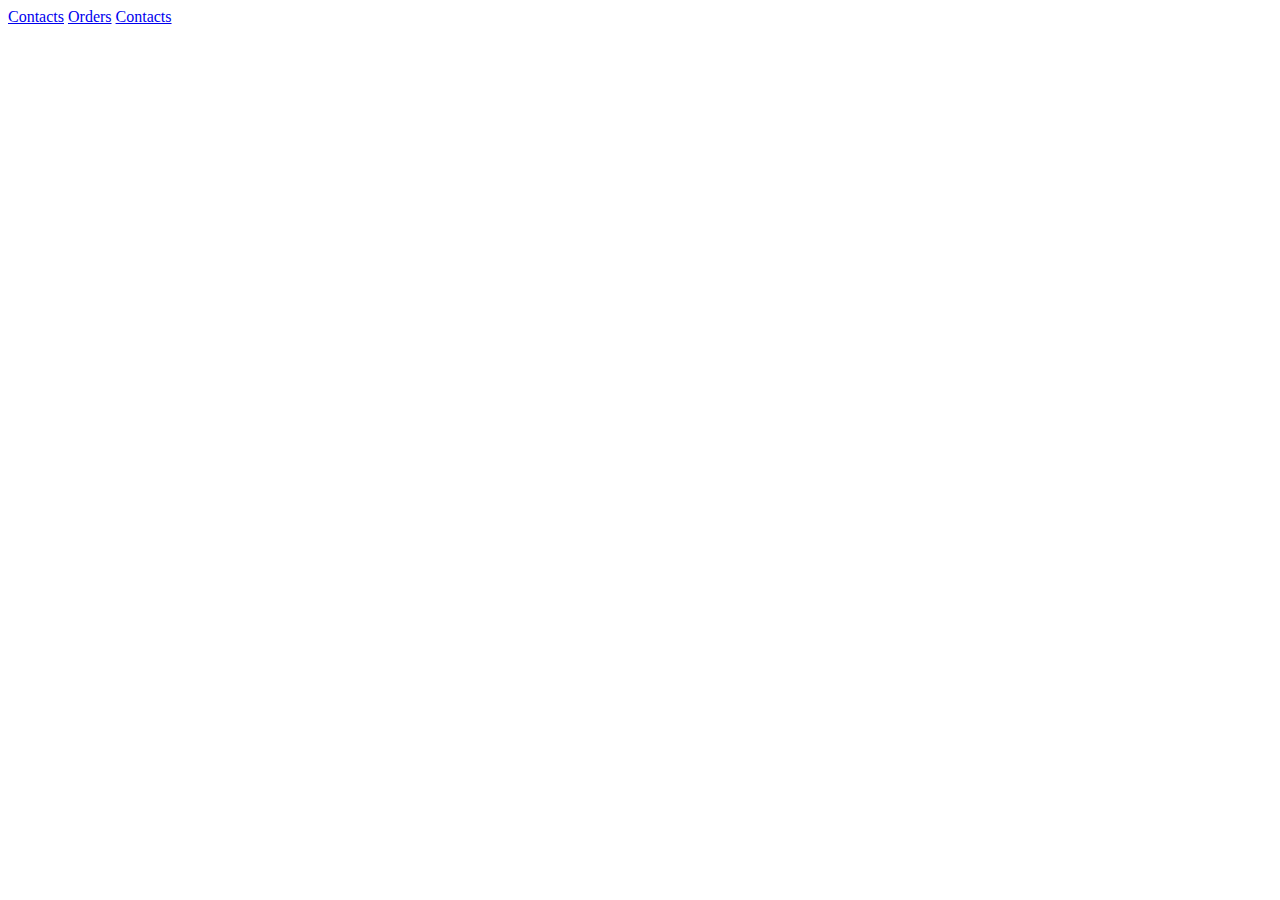
<file: index.html>
<!DOCTYPE html>
<html>
<head>
      <title>Index Page</title>
</head>
<body>

<a href = "contacts.html">Contacts</a>
<a href = "orders/orders.html">Orders</a>
<a href = "contacts.html#para1">Contacts</a>

</body>
</html>
</file>
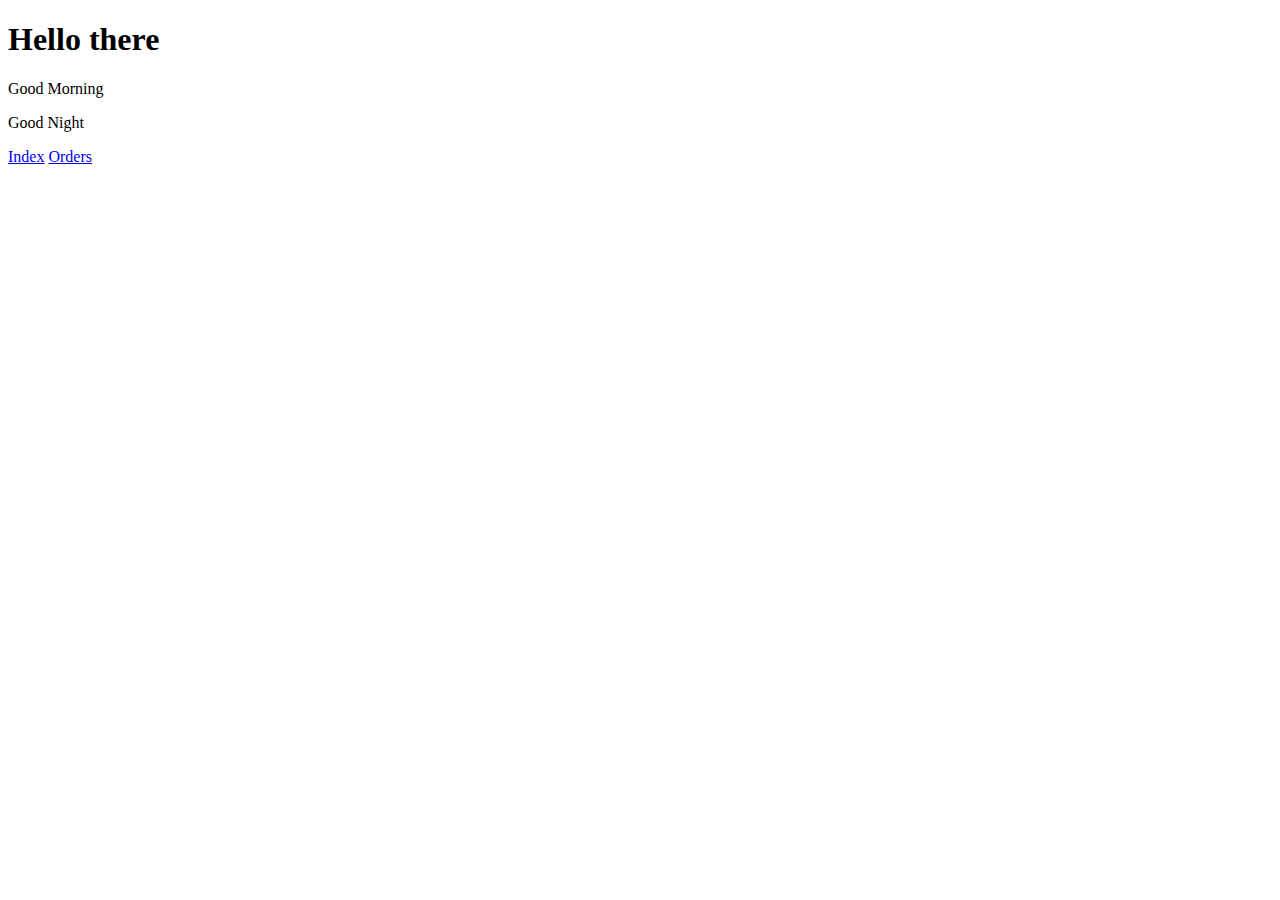
<file: contacts.html>
<!DOCTYPE html>
<html>
<head>
      <title>Contacts Page</title>
</head>
<body>
<h1 id="TheHeader">Hello there</h2>
<p id="para1">Good Morning</p>
<p id="para2">Good Night</p>
<a href = "index.html">Index</a>
<a href = "orders/orders.html">Orders</a>

</body>
</html>
</file>
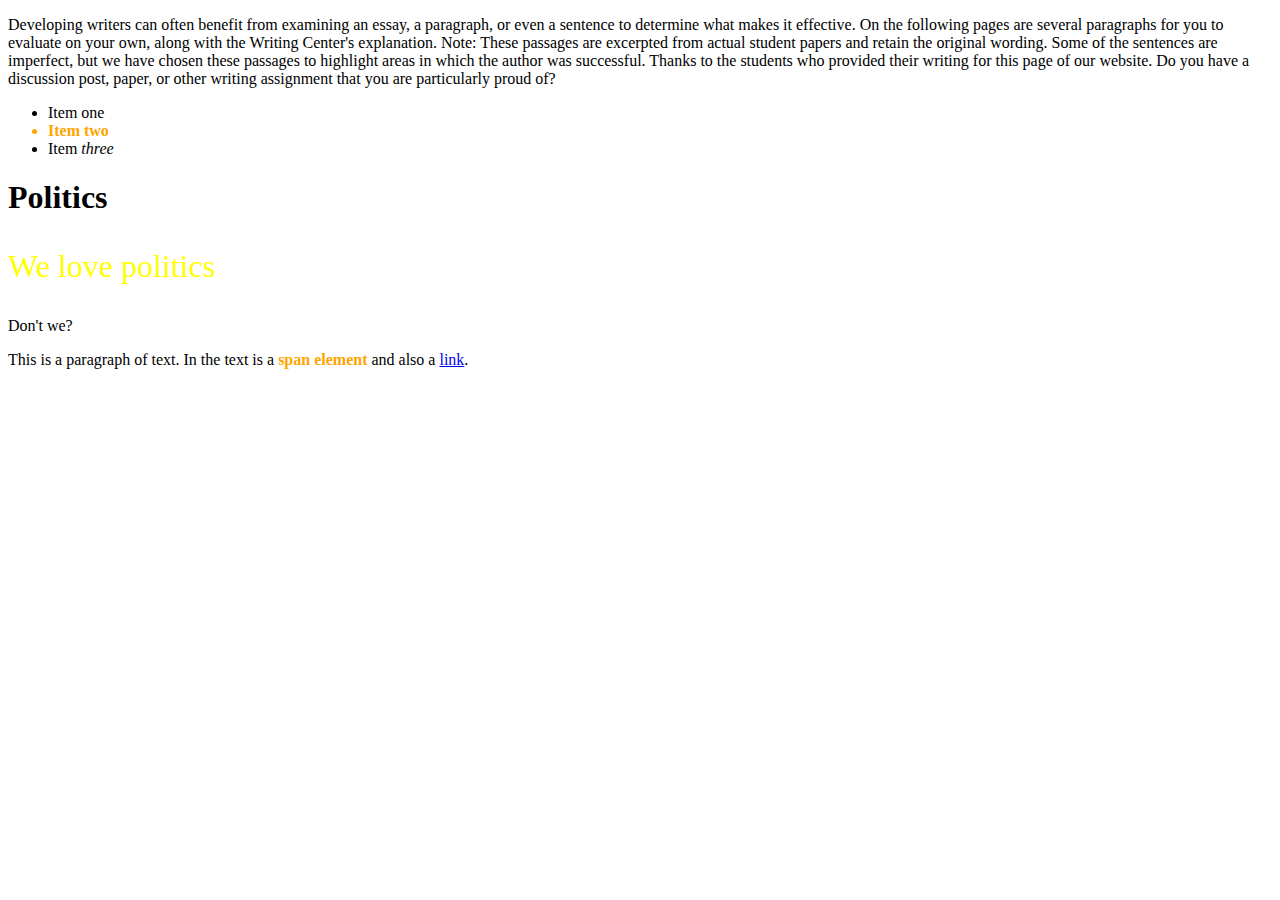
<file: css_example.html>
<!DOCTYPE html>
<html>
<head>
	<title>CSS Example</title>
	<link rel = "stylesheet" href="style.css">

</head>
<body>
	<p>
	Developing writers can often benefit from examining an essay, a paragraph, or even a sentence to determine what makes it effective. On the following pages are several paragraphs for you to evaluate on your own, along with the Writing Center's explanation.
Note: These passages are excerpted from actual student papers and retain the original wording. Some of the sentences are imperfect, but we have chosen these passages to highlight areas in which the author was successful.
Thanks to the students who provided their writing for this page of our website. Do you have a discussion post, paper, or other writing assignment that you are particularly proud of?
	</p>

	<ul>
	 	<li>Item one</li>
		<li class="special">Item two</li>
		<li>Item <em>three</em></li>
	</ul>

	<h1> Politics </h1>
        <p> We love politics</p>
        <p> Don't we? </p>


	<p>This is a paragraph of text. In the text is a <span class="special">span element </span> and also a <a href="http://example.com">link</a>.</p>
</body>
</html>
</file>
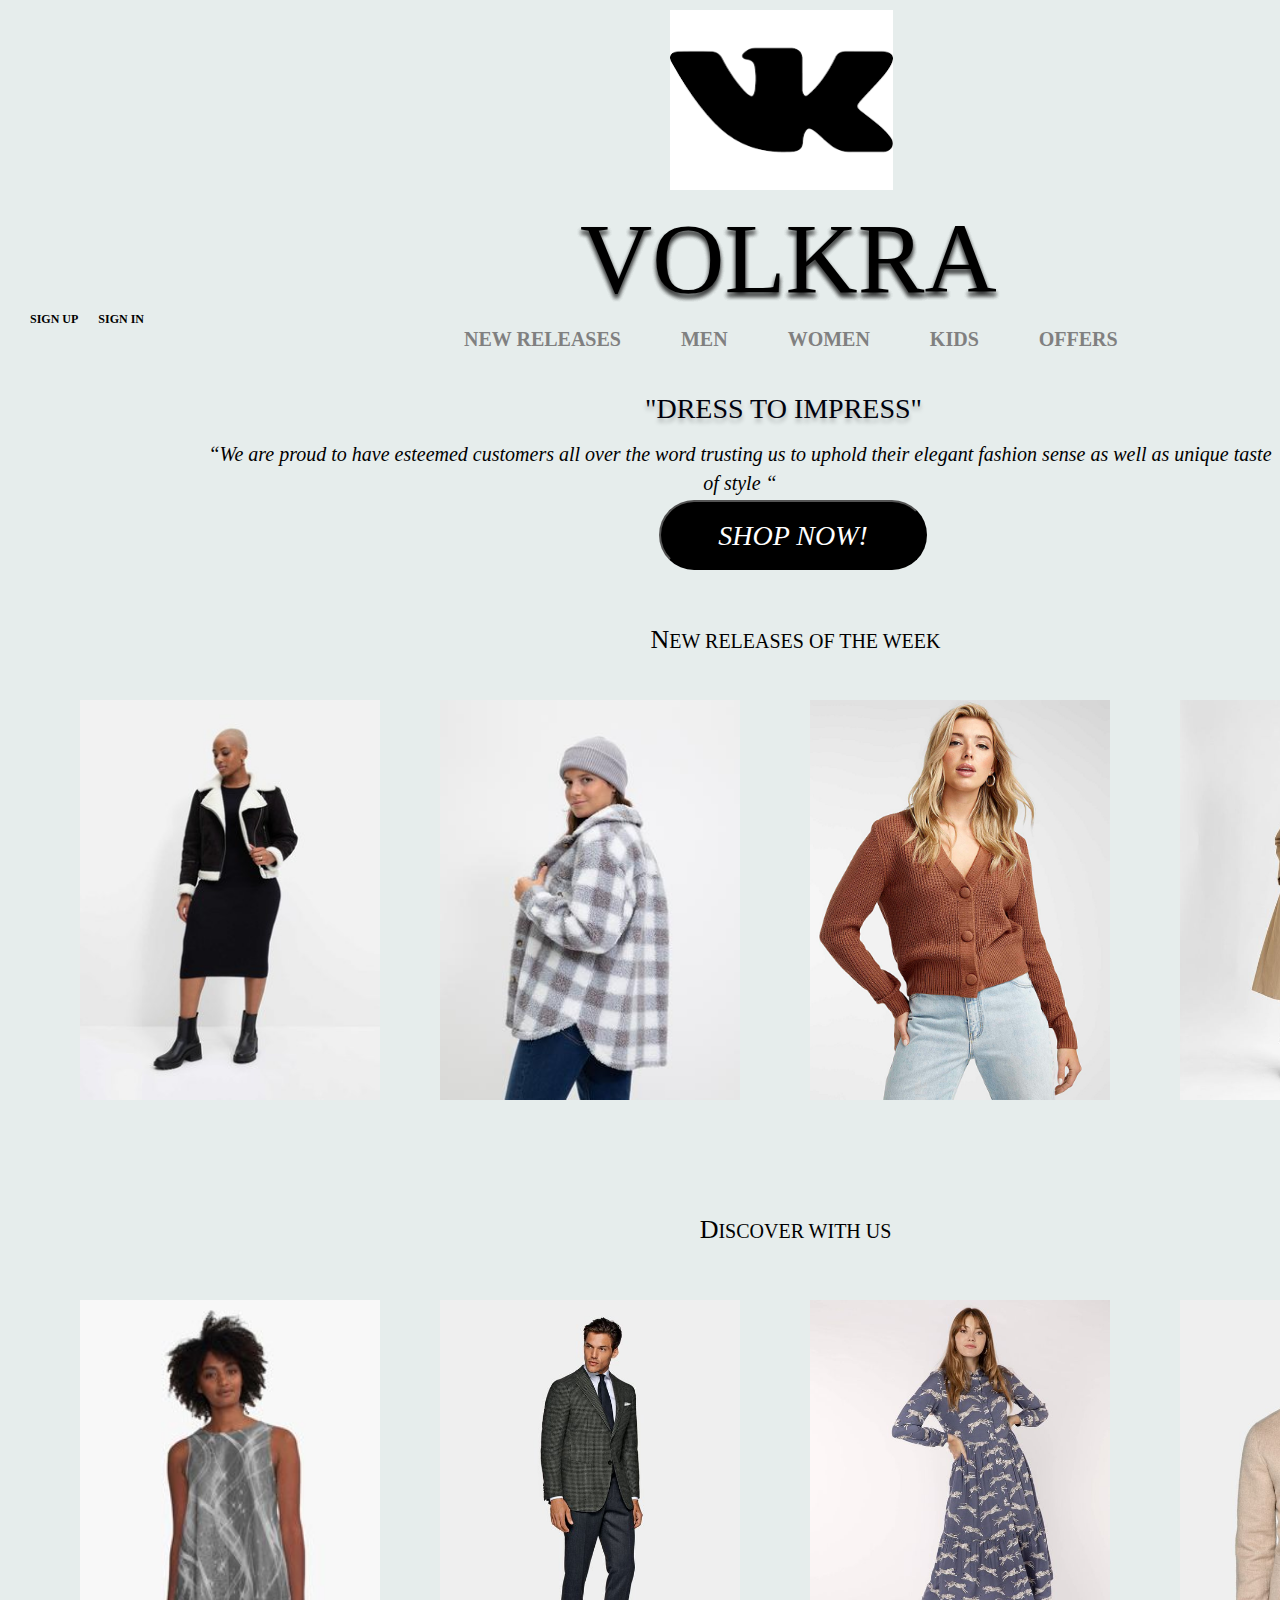
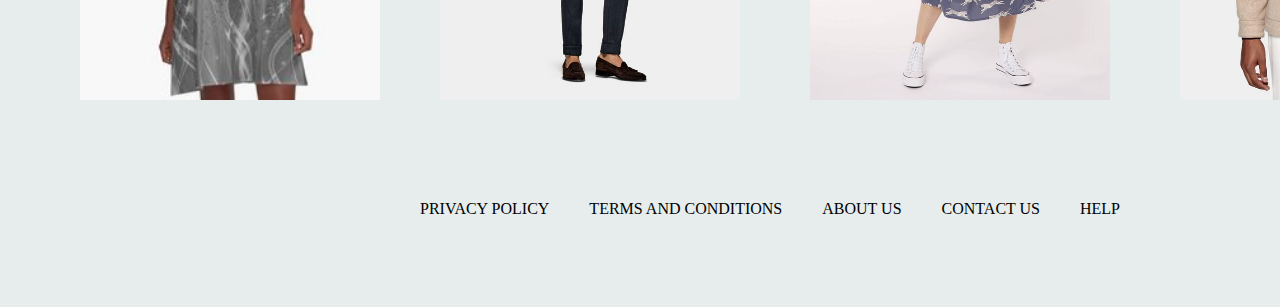
<file: VOLKRA/VOLKRAhomepage.html>
<!DOCTYPE html>
<html>
<head>
    <title> Homepage </title>
    <link rel = "stylesheet" href="VOLKRAstyles.css">
   <link rel="stylesheet" href="https://cdnjs.cloudflare.com/ajax/libs/font-awesome/4.7.0/css/font-awesome.min.css">
</head>
<body>
      <img src="VK-emblem2.png" class="center">
      <h1 class = "Volkraicon"> VOLKRA </h1>

      <header>
        <nav>
          <ul class = "navigation_bar">
            <li class="sign_up"><a href="http://localhost/ecommerce_project/VOLKRA/Volkra_Signup.php">SIGN UP</a></li>
            <li class="sign_in"><a href="http://localhost/ecommerce_project/VOLKRA/Volkra_Signin.php">SIGN IN</a></li>
            <li><a href = "#"> NEW RELEASES </a></li>
            <li><a href = "#"> MEN </a></li>
            <li><a href = "#"> WOMEN </a></li>
            <li><a href = "#"> KIDS </a></li>
            <li><a href = "#"> OFFERS </a></li>
          </ul>
        </nav>
     </header>

     <div class = "search">
       <input type="text" name="box" placeholder="Search Anything...">
        <div class = "btn">
          <a href = "#"></a>
        </div>
     </div>

     <h2 class="motto"> "DRESS TO IMPRESS" </h2>
     <h3 class= "notion"> “We are proud to have esteemed customers all over the word trusting us to uphold their elegant fashion
sense as well as unique taste of style “ </h3>

     <button class = "shopbutton">SHOP NOW!</button>
    <p class = "NEW_RELEASES_ICON">NEW RELEASES OF THE WEEK</p>

    <div class="HOMEPAGE_IMAGES_ROW1">
      <div><img src="Bonded-Faux-Suede-Sherpa-Aviator-Jacket-BLACK-506000400.jpg" class = "img1" ></div>
      <div><img src="Anti-Pill-Print-Borg-Shacket-X-GREY-505887164-back.jpg" class="img2"></div>
      <div><img src="A1_2.jpg"class="img3"></div>
      <div><img src="381815d9fb066c4eb0da816707a1c1c2.jpg"class="img4"></div>
    </div>

    <p class = "DISCOVER_WITH_US_ICON">DISCOVER WITH US</p>

    <div class="HOMEPAGE_IMAGES_ROW2">
      <div><img src="c3234536128ba2fbf30d06475b0ba703.jpg" class = "img5" ></div>
      <div><img src="58d84d21b1b9e8531dd70a1901959267.jpg" class="img6"></div>
      <div><img src="7612bb5cf418194e72aa19f700dc1be0.jpg"class="img7"></div>
      <div><img src="899692bb975c1e9f46fa10b8a46d2549.jpg"class="img8"></div>
    </div>

    <div class = "More_info">
      <div class = "privacy_policy"><a href = "#">  PRIVACY POLICY    </a></div>
      <div class = "terms_and_conditions"><a href = "#">  TERMS AND CONDITIONS    </a></div>
      <div class = "about_us"><a href = "#">  ABOUT US    </a></div>
      <div class = "contact_us"><a href = "#">  CONTACT US    </a></div>
      <div class = "help"><a href = "#">  HELP    </a></div>
    </div>


</body>
</html>
</file>
<file: style.css>
.special {
  color: orange;
  font-weight: bold;
}

h1 + p {
font-size: 200%;
color: yellow;
}

li em{
color; rebeccapurple;
}

body h1 + p.special {
  color: yellow;
  background-color: black;
  padding: 5px;
}
</file>
<file: VOLKRA/VOLKRAstyles.css>
*{
  margin:0;
  padding:0;
}



.center{
  position: absolute;
  width: 223px;
  height: 180px;
  left: 670px;
  top: 10px;

}
.Volkraicon{
  position: absolute;
  width: 500px;
  height: 177px;
  left: 580px;
  top: 170px;
  font-family: 'Macondo';
  font-style: normal;
  font-weight: 400;
  font-size: 100px;
  line-height: 177px;
  color: #000000;
  text-shadow: 0px 4px 4px rgba(0, 0, 0, 0.25), 0px 4px 4px rgba(0, 0, 0, 0.25), 0px 4px 4px rgba(0, 0, 0, 0.25), 0px 4px 4px rgba(0, 0, 0, 0.25), 0px 4px 4px rgba(0, 0, 0, 0.25);
}


body{
  background-color: #e6edec;
  height: 100vh;
}

nav ul{
  position: absolute;
  top:280px;
  left:30px;

  list-style: none;
  display:flex;
  flex-direction: row;
  padding-top: 25px;
  padding-left: 0px;
}

nav ul li a{
font-family: 'sans-serif';
font-style:normal;
font-weight: 700;
font-size: 20px;
line-height: 29px;
padding-left: 20px;
padding-top:20px;
padding-right: 40px;
padding-bottom: 15px;

text-decoration: none;
color: grey;
display:block;
-webkit-transition-duration:0.3s;
transition-duration:0.3s;
-webkit-transition-property:box-shadow,transform;
transition-property:box-shadow,transform;
}


nav ul li a:hover,nav ul li a:focus,nav ul li a:active{
  color:black;
  -webkit-transform:scale(1.1);
  transform:scale(1.1);
  text-decoration:underline;
}


.item_button a:hover{
  text-decoration: underline;
}

.sign_in a{

  padding-right: 300px;
  padding-top: 0px;
  padding-left: 20px;
  color: black;
  font-size: 12px;
  font-weight: bold;
  -webkit-transition-property:box-shadow,transform;
  transition-property:transform;
  -webkit-transition-duration:0.3s;
  transition-duration:0.3s;

}


  .sign_in a:hover, .sign_in a:hover, .sign_in a:hover{
    -webkit-transform:scale(1.01);
    transform:scale(1.01);
    text-decoration: underline;
    text-shadow:  0px 2px 2px rgba(0, 0, 0, 0.10), 0px 2px 2px rgba(0, 0, 0, 0.10);

}

.sign_up a{
  color: black;
  font-size: 12px;
  padding-right: 0px;
  padding-top: 0px;
  padding-left: 0px;
  -webkit-transition-property:box-shadow,transform;
  transition-property:transform;
  -webkit-transition-duration:0.3s;
  transition-duration:0.3s;
}

.sign_up a:hover, .sign_up a:hover, .sign_up a:hover{
  -webkit-transform:scale(1.05);
  transform:scale(1.05);
  text-decoration: underline;
  text-shadow: 0px 2px 2px rgba(0, 0, 0, 0.10), 0px 2px 2px rgba(0, 0, 0, 0.10);
}

.search{
  position:absolute;
  left:1430px;
  top:310px;
  transform:translate(-50%,-50%);
}

.cart_div {
  position:absolute;
  left:1500px;
  top:250px;
  transform:translate(-50%,-50%);
  text-decoration: none;
  font-size: 20px;
  border-radius: 20px;
  padding-left:10px;
  padding-right:15px;
  padding-top: 10px;
  padding-bottom: 10px;
}

.cart_div a{
  text-decoration: none;
  color: black;
  font-size: 18px;
  font-weight: bold;
  -webkit-transition-property:box-shadow,transform;
  transition-property:transform;
  -webkit-transition-duration:0.3s;
  transition-duration:0.3s;
}

.cart_div a:hover, .cart_div a:hover, .cart_div a:hover{
  -webkit-transform:scale(1.05);
  transform:scale(1.05);
  text-decoration: underline;
  text-shadow: 0px 2px 2px rgba(0, 0, 0, 0.10), 0px 2px 2px rgba(0, 0, 0, 0.10);
}

input{
  border: 2px solid black;
  height:40px;
  width:250px;
  border-radius: 50px;
  padding: 0px 10px;
  -webkit-transition-property:transform;
  transition-property:transform;
  -webkit-transition-duration:0.5s;
  transition-duration:0.5s;
  background-color: #e6edec;
  color: black;
}

input:hover,input:focus{
  -webkit-transform:scale(1.05);
  transform:scale(1.05);
  border: 3px solid black;
}


input:hover[type="text"],input:focus[type="text"], textarea:focus,textarea:hover{
  font-weight: bold;
  color: grey;
  font-size: 85%;

}


.motto{
font-family: 'Hind';
font-style: normal;
font-weight: 400;
font-size: 28px;
line-height: 58px;
color: #00010C;
text-shadow: 0px 4px 4px rgba(0, 0, 0, 0.25);
position: absolute;
left: 645px;
top:380px;
}

.notion{
font-family: 'Inter';
font-style: italic;
font-weight: 400;
font-size: 20px;
line-height: 29px;
text-align: center;
color: #000000;
position: absolute;
top:440px;
left:200px;
}

.shopbutton{
font-family: 'Inter';
font-style: italic;
font-weight: 300;
font-size: 28px;
line-height: 39px;
color: #FFFFFF;
position: absolute;
width: 268px;
height: 70px;
left: 659px;
top: 500px;
border-radius: 100px;
color: white;
background-color: black;
cursor: pointer;
-webkit-transition-duration:0.3s;
transition-duration:0.3s;
-webkit-transition-property:box-shadow,transform;
transition-property:box-shadow,transform;
text-decoration: none;
}

.shopbutton a{
  text-decoration: none;
  color: white;
}

.shopbutton:hover, .shopbutton:focus, .shopbutton:active{
  box-shadow: 0 0 20px rgba(0, 0, 0, 0.5);
  -webkit-transform:scale(1.1);
  transform:scale(1.1);
}

.NEW_RELEASES_ICON{
  position: absolute;
width: 521px;
height: 100px;
left: 535px;
top: 590px;
font-family: 'Manuale';
font-style: normal;
font-weight: 400;
font-size: 20px;
line-height: 100px;
text-align: center;
color: #000000;
}

.HOMEPAGE_IMAGES_ROW1{
  display: flex;
}

.img1{
  padding-right: 80px;
  padding-top: 100px;
  padding-bottom: 30px;
  padding-left: 40px;
  position: absolute;
width: 300px;
height: 400px;
left: 40px;
top: 600px;
-webkit-transition-property:box-shadow,transform;
transition-property:transform;
-webkit-transition-duration:0.3s;
transition-duration:0.3s;
}

.img1:hover, .img1:focus, .img1:active{
  -webkit-transform:scale(1.1);
  transform:scale(1.1);
}

.img2{
  padding-right: 80px;
  padding-top: 100px;
  padding-bottom: 30px;
  position: absolute;
  width: 300px;
  height: 400px;
  left: 440px;
  top: 600px;
 -webkit-transition-property:box-shadow,transform;
 transition-property:transform;
-webkit-transition-duration:0.3s;
transition-duration:0.3s;

}

.img2:hover, .img2:focus, .img2:active{
  -webkit-transform:scale(1.1);
  transform:scale(1.1);
}


.img3{
  padding-right: 80px;
  padding-top: 100px;
  padding-bottom: 30px;

position: absolute;
width: 300px;
height: 400px;
left: 810px;
top: 600px;
-webkit-transition-property:box-shadow,transform;
transition-property:transform;
-webkit-transition-duration:0.3s;
transition-duration:0.3s;
}


.img3:hover, .img3:focus, .img3:active{
  -webkit-transform:scale(1.1);
  transform:scale(1.1);
}

.img4{
    padding-right: 30px;
    padding-top: 100px;
    padding-bottom: 30px;
    position: absolute;
    width: 300px;
    height: 400px;
    left: 1180px;
    top: 600px;
    -webkit-transition-property:box-shadow,transform;
    transition-property:transform;
    -webkit-transition-duration:0.3s;
    transition-duration:0.3s;
}


.img4:hover, .img4:focus, .img4:active{
  -webkit-transform:scale(1.1);
  transform:scale(1.1);
}


.DISCOVER_WITH_US_ICON{
  position: absolute;
width: 521px;
height: 100px;
left: 535px;
top: 1180px;
font-family: 'Manuale';
font-style: normal;
font-weight: 400;
font-size: 20px;
line-height: 100px;
text-align: center;
color: #000000;
}


.HOMEPAGE_IMAGES_ROW2{
  display: flex;
}

.img5{
  padding-right: 80px;
  padding-top: 100px;
  padding-bottom: 30px;
  padding-left: 40px;
  position: absolute;
width: 300px;
height: 400px;
left: 40px;
top: 1200px;
-webkit-transition-property:box-shadow,transform;
transition-property:transform;
-webkit-transition-duration:0.3s;
transition-duration:0.3s;
}

.img5:hover, .img5:focus, .img5:active{
  -webkit-transform:scale(1.1);
  transform:scale(1.1);
}

.img6{
  padding-right: 80px;
  padding-top: 100px;
  padding-bottom: 30px;
  position: absolute;
width: 300px;
height: 400px;
left: 440px;
top: 1200px;
-webkit-transition-property:box-shadow,transform;
transition-property:transform;
-webkit-transition-duration:0.3s;
transition-duration:0.3s;

}

.img6:hover, .img6:focus, .img6:active{
  -webkit-transform:scale(1.1);
  transform:scale(1.1);
}


.img7{
  padding-right: 80px;
  padding-top: 100px;
  padding-bottom: 30px;

position: absolute;
width: 300px;
height: 400px;
left: 810px;
top: 1200px;
-webkit-transition-property:box-shadow,transform;
transition-property:transform;
-webkit-transition-duration:0.3s;
transition-duration:0.3s;
}


.img7:hover, .img7:focus, .img7:active{
  -webkit-transform:scale(1.1);
  transform:scale(1.1);
}

.img8{
    padding-right: 30px;
    padding-top: 100px;
    padding-bottom: 30px;
    position: absolute;
    width: 300px;
    height: 400px;
    left: 1180px;
    top: 1200px;
    -webkit-transition-property:box-shadow,transform;
    transition-property:transform;
    -webkit-transition-duration:0.3s;
    transition-duration:0.3s;
}


.img8:hover, .img8:focus, .img8:active{
  -webkit-transform:scale(1.1);
  transform:scale(1.1);
}



p::first-letter{
  font-size: 130%;
}

.More_info{
  display: flex;
  position: absolute;
  text-decoration: none;
  top:1800px;
  left:400px;
}

.privacy_policy a{
  color: BLACK;
  text-decoration:none;
  padding:20px 20px 50px 20px;
  -webkit-transition-property:transform;
  transition-property:transform;
  -webkit-transition-duration:0.3s;
  transition-duration:0.3s;
}
.privacy_policy:hover, .privacy_policy:focus, .privacy_policy:active{
  -webkit-transform:scale(1.1);
  transform:scale(1.1);
  text-decoration: underline;
}

.terms_and_conditions a{
  color: BLACK;
  text-decoration:none;
  padding: 20px 20px 50px 20px;
  -webkit-transition-property:transform;
  transition-property:transform;
  -webkit-transition-duration:0.3s;
  transition-duration:0.3s;
}

.terms_and_conditions:hover, .terms_and_conditions:focus, .terms_and_conditions:active{
  -webkit-transform:scale(1.1);
  transform:scale(1.1);
  text-decoration: underline;
}

.contact_us a{
  color: BLACK;
  text-decoration:none;
  padding: 20px 20px 50px 20px;
  -webkit-transition-property:transform;
  transition-property:transform;
  -webkit-transition-duration:0.3s;
  transition-duration:0.3s;
}

.contact_us:hover, .contact_us:focus, .contact_us:active{
  -webkit-transform:scale(1.1);
  transform:scale(1.1);
  text-decoration: underline;
}

.about_us a{
  color: BLACK;
  text-decoration:none;
  padding: 20px 20px 50px 20px;
  -webkit-transition-property:transform;
  transition-property:transform;
  -webkit-transition-duration:0.3s;
  transition-duration:0.3s;
}

.about_us:hover, .about_us:focus, .about_us:active{
  -webkit-transform:scale(1.1);
  transform:scale(1.1);
  text-decoration: underline;
}

.help a{
  color: BLACK;
  text-decoration:none;
  padding:  20px 20px 90px 20px;
  -webkit-transition-property:transform;
  transition-property:transform;
  -webkit-transition-duration:0.3s;
  transition-duration: 0.3s;
}

.help:hover, .help:focus, .help:active{
  -webkit-transform:scale(1.1);
  transform:scale(1.1);
  text-decoration: underline;
}


.welcome{
  font-size: 18px;
  font-weight: bold;
  position: absolute;
  top:260px;
  left:40px;
  font-family: 'Macondo';
  color: grey;
  display: flex;

}

.welcome .usericonimage{
  width:30px;
  height:30px;
}

  .welcome .name{
    color: black;
  }


  .logout_div {
    position:absolute;
    left:1430px;
    top:250px;
    transform:translate(-50%,-50%);
    text-decoration: none;
    font-size: 20px;
    border-radius: 20px;
    padding-left:10px;
    padding-right:15px;
    padding-top: 10px;
    padding-bottom: 10px;
  }

  .logout_div a{
    text-decoration: none;
    color: black;
    font-size: 18px;
    font-weight: bold;
    -webkit-transition-property:box-shadow,transform;
    transition-property:transform;
    -webkit-transition-duration:0.3s;
    transition-duration:0.3s;
  }

  .logout_div a:hover, .logout_div a:hover, .logout_div a:hover{
    -webkit-transform:scale(1.05);
    transform:scale(1.05);
    text-decoration: underline;
    text-shadow: 0px 2px 2px rgba(0, 0, 0, 0.10), 0px 2px 2px rgba(0, 0, 0, 0.10);
  }
</file>
